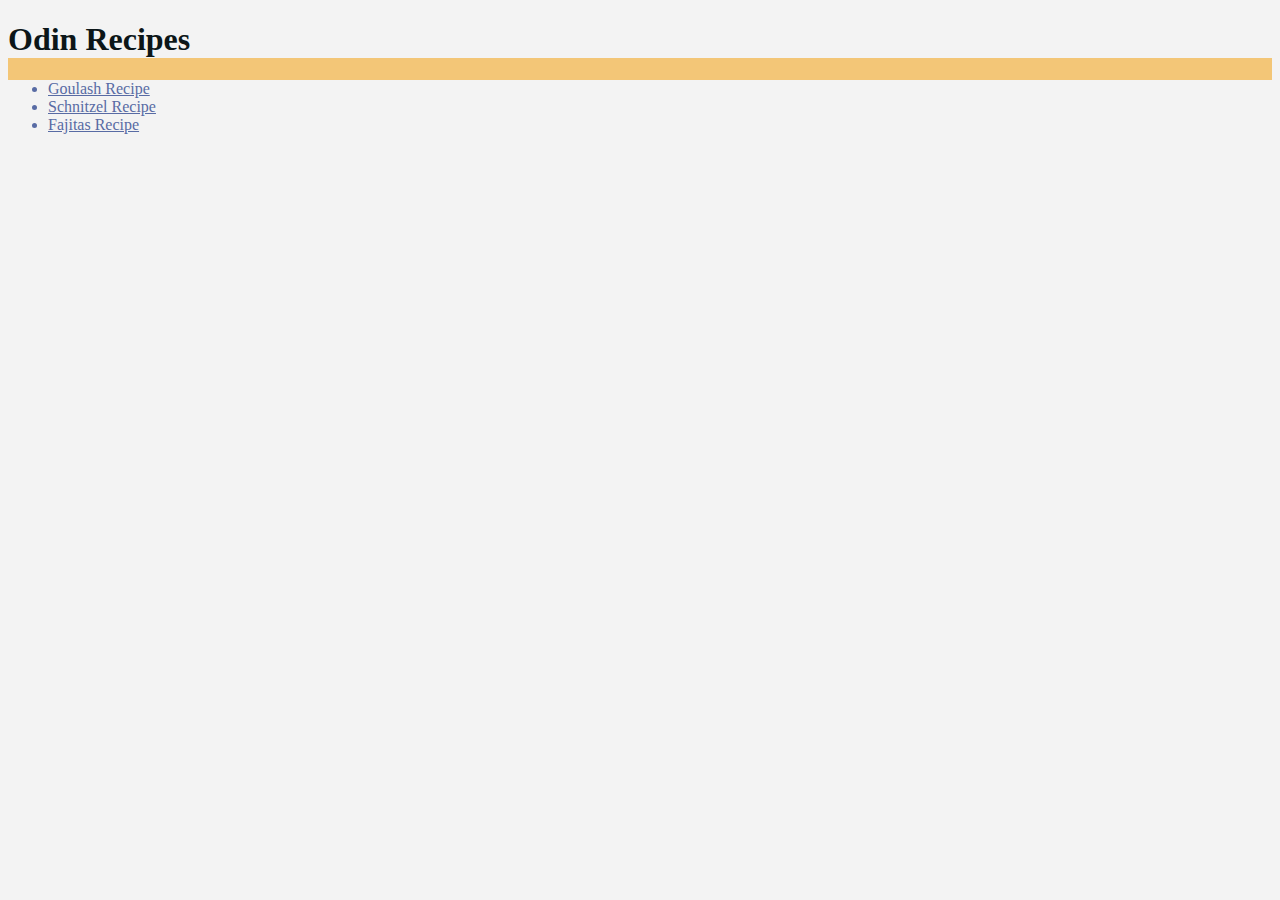
<file: index.html>
<!DOCTYPE html>
<html lang="en">
<head>
    <meta charset="UTF-8">
    <meta name="viewport" content="width=device-width, initial-scale=1.0">
    <title>Recipe Site</title>
    <link rel="stylesheet" href="./styles.css">
</head>
<body class="recipe-homepage">
    <h1 class="headers mainpage-header">Odin Recipes</h1>
    <ul class="recipe-list">
        <li><a href="./recipes/goulash.html" class="recipe-link">Goulash Recipe</a></li>
        <li><a href="./recipes/schnitzel.html" class="recipe-link">Schnitzel Recipe</a></li>
        <li><a href="./recipes/fajitas.html" class="recipe-link">Fajitas Recipe</a></li>
    </ul>
</body>
</html>
</file>
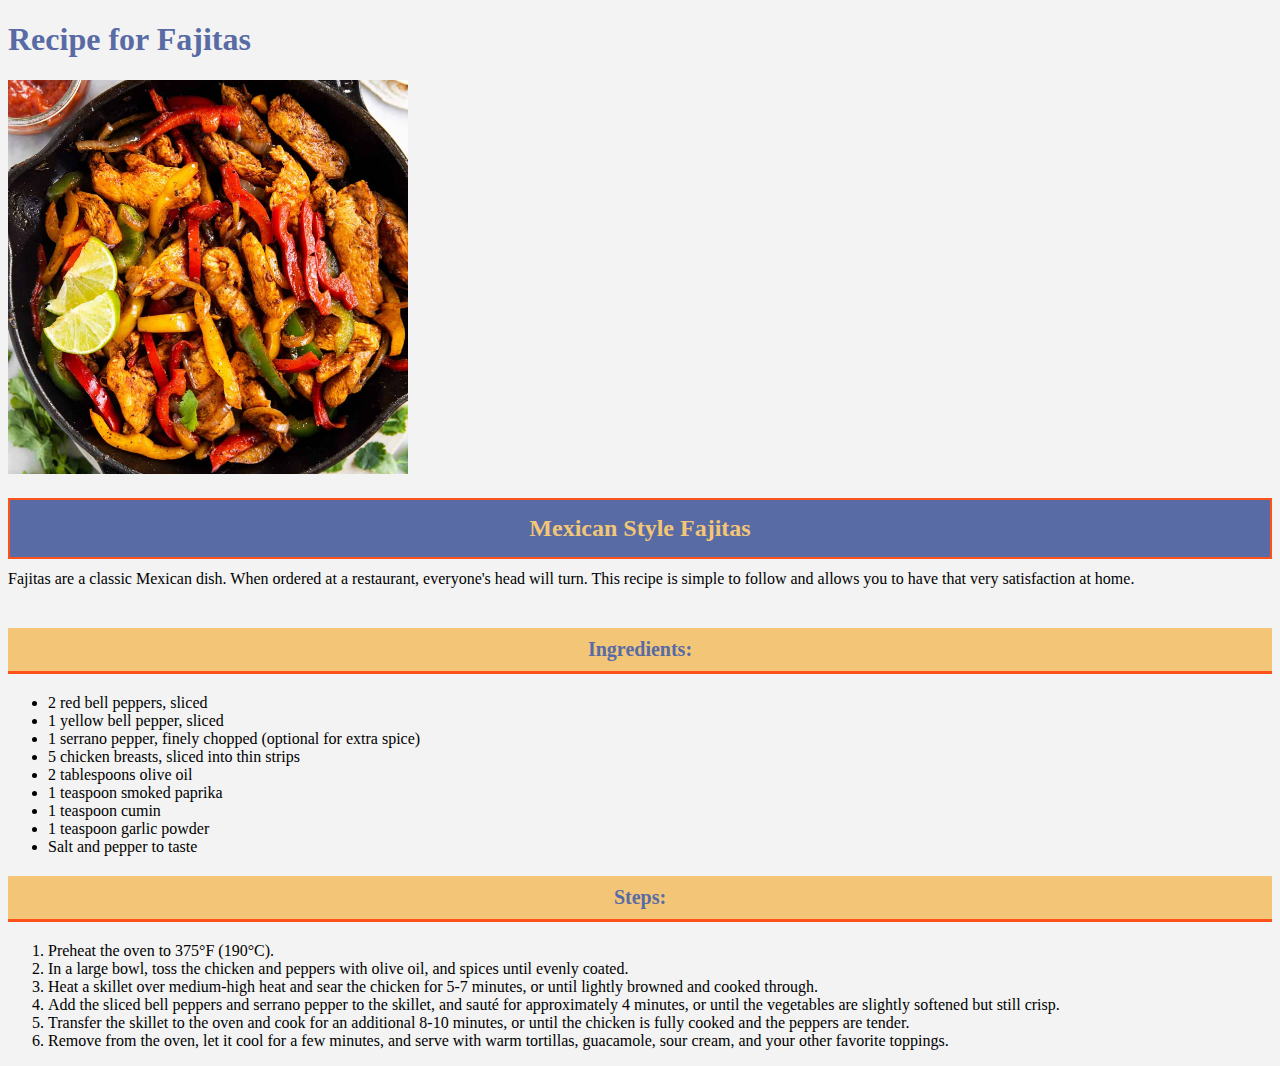
<file: recipes/fajitas.html>
<!DOCTYPE html>
<html lang="en">
<head>
    <meta charset="UTF-8">
    <meta name="viewport" content="width=device-width, initial-scale=1.0">
    <title>Fajitas Recipe | Recipe Site</title>
    <link rel="stylesheet" href="../styles.css">
</head>
<body>
    <h1 class="headers page-header">Recipe for Fajitas</h1>
    <img class="photo" src="./fajitas.png" alt="A deliciously seared skillet of fajitas">
    <h2 class="recipe-name">Mexican Style Fajitas</h2>
    <p class="food-description">Fajitas are a classic Mexican dish. When ordered at a restaurant, everyone's head will turn. 
        This recipe is simple to follow and allows you to have that very satisfaction at home.
    </p>
    <h3 class="headers ingredient-header">Ingredients:</h3>
    <ul class="ingred-list">
        <li>2 red bell peppers, sliced</li>
        <li>1 yellow bell pepper, sliced</li>
        <li>1 serrano pepper, finely chopped (optional for extra spice)</li>
        <li>5 chicken breasts, sliced into thin strips</li>
        <li>2 tablespoons olive oil</li>
        <li>1 teaspoon smoked paprika</li>
        <li>1 teaspoon cumin</li>
        <li>1 teaspoon garlic powder</li>
        <li>Salt and pepper to taste</li>
    </ul>
    <h3 class="headers steps-header">Steps:</h3>
    <ol>
        <li>Preheat the oven to 375°F (190°C).</li>
        <li>In a large bowl, toss the chicken and peppers with olive oil, and spices until evenly coated.</li>
        <li>Heat a skillet over medium-high heat and sear the chicken for 5-7 minutes, or until lightly browned and cooked through.</li>
        <li>Add the sliced bell peppers and serrano pepper to the skillet, and sauté for approximately 4 minutes, or until the vegetables are slightly softened but still crisp.</li>
        <li>Transfer the skillet to the oven and cook for an additional 8-10 minutes, or until the chicken is fully cooked and the peppers are tender.</li>
        <li>Remove from the oven, let it cool for a few minutes, and serve with warm tortillas, guacamole, sour cream, and your other favorite toppings.</li>
    </ol>
</body>
</html>
</file>
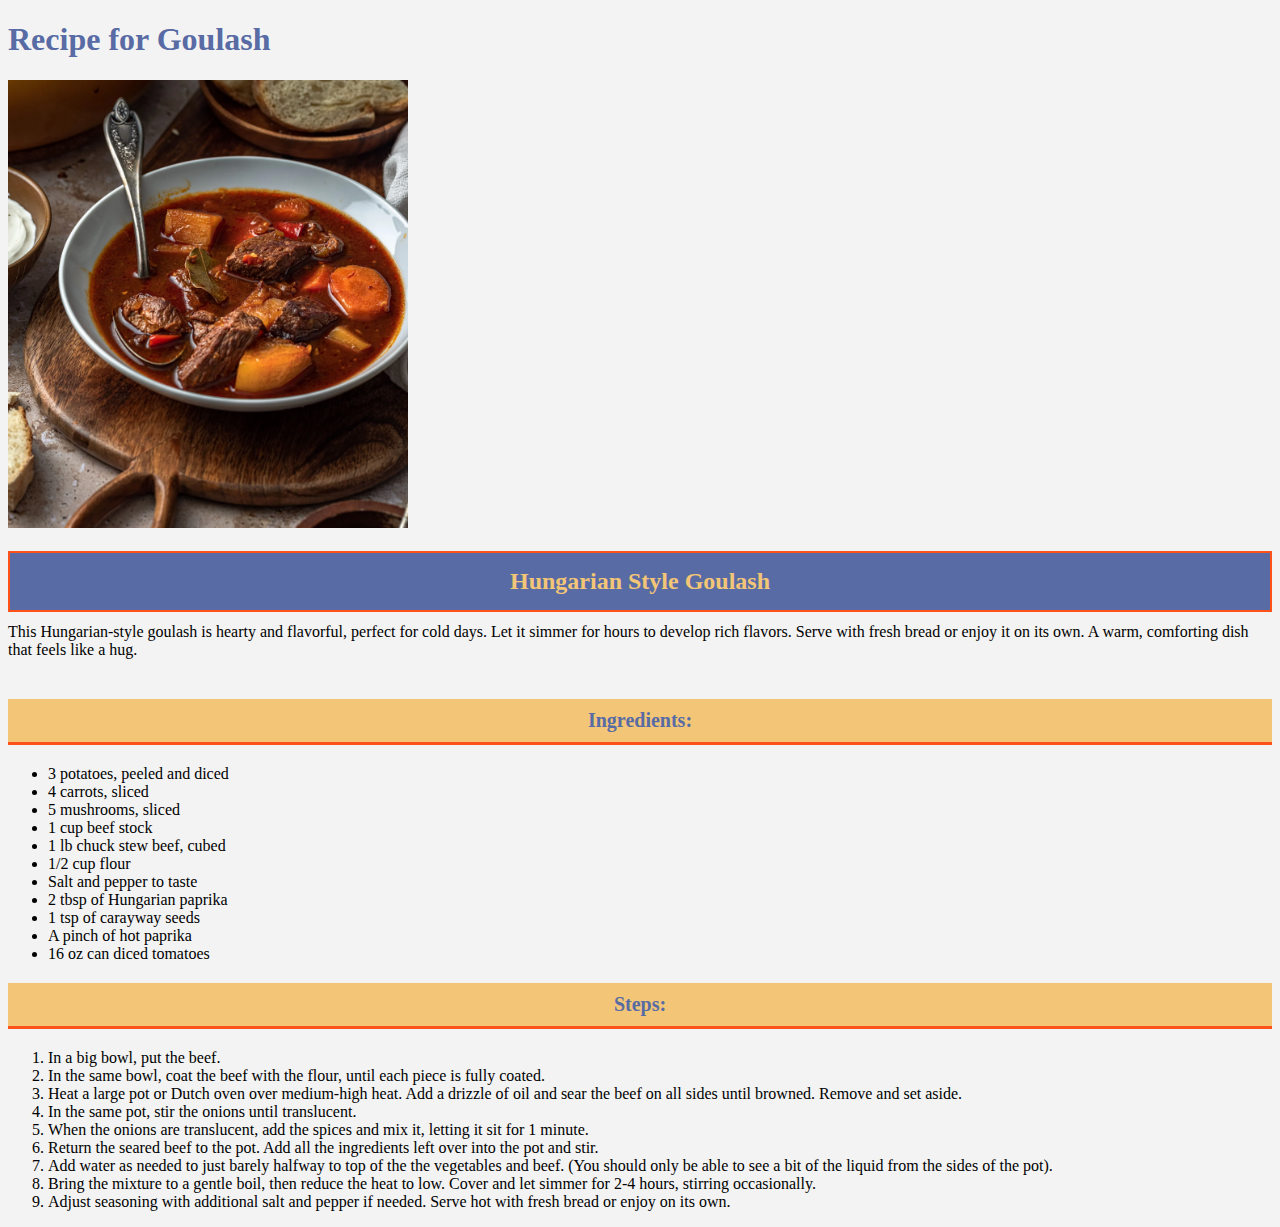
<file: recipes/goulash.html>
<!DOCTYPE html>
<html lang="en">
<head>
    <meta charset="UTF-8">
    <meta name="viewport" content="width=device-width, initial-scale=1.0">
    <title>Goulash Recipe | Recipe Site</title>
    <link rel="stylesheet" href="../styles.css">
</head>
<body>
    <h1 class="headers page-header">Recipe for Goulash</h1>
    <img class="photo" src="./goulash.png" alt="A deliciously cooked goulash">
    <h2 class="recipe-name">Hungarian Style Goulash</h2>
    <p class="food-description">This Hungarian-style goulash is hearty and flavorful, perfect for cold days.
         Let it simmer for hours to develop rich flavors. Serve with fresh bread or enjoy it on its own. A warm, comforting dish that feels like a hug.
    </p>
    <h3 class="headers ingredient-header">Ingredients:</h3>
    <ul class="ingred-list">
        <li>3 potatoes, peeled and diced</li>
        <li>4 carrots, sliced</li>
        <li>5 mushrooms, sliced</li>
        <li>1 cup beef stock</li>
        <li>1 lb chuck stew beef, cubed</li>
        <li>1/2 cup flour</li>
        <li>Salt and pepper to taste</li>
        <li>2 tbsp of Hungarian paprika</li>
        <li>1 tsp of carayway seeds</li>
        <li>A pinch of hot paprika</li>
        <li>16 oz can diced tomatoes</li>
    </ul>
    <h3 class="headers steps-header">Steps:</h3>
    <ol>
        <li>In a big bowl, put the beef.</li>
        <li>In the same bowl, coat the beef with the flour, until each piece is fully coated.</li>
        <li>Heat a large pot or Dutch oven over medium-high heat. Add a drizzle of oil and sear the beef on all sides until browned. Remove and set aside.</li>
        <li>In the same pot, stir the onions until translucent.</li>
        <li>When the onions are translucent, add the spices and mix it, letting it sit for 1 minute.</li>
        <li>Return the seared beef to the pot. Add all the ingredients left over into the pot and stir.</li>
        <li>Add water as needed to just barely halfway to top of the the vegetables and beef. (You should only be able to see a bit of the liquid from the sides of the pot).</li>
        <li>Bring the mixture to a gentle boil, then reduce the heat to low. Cover and let simmer for 2-4 hours, stirring occasionally.</li>
        <li>Adjust seasoning with additional salt and pepper if needed. Serve hot with fresh bread or enjoy on its own.</li>
    </ol>
</body>
</html>
</file>
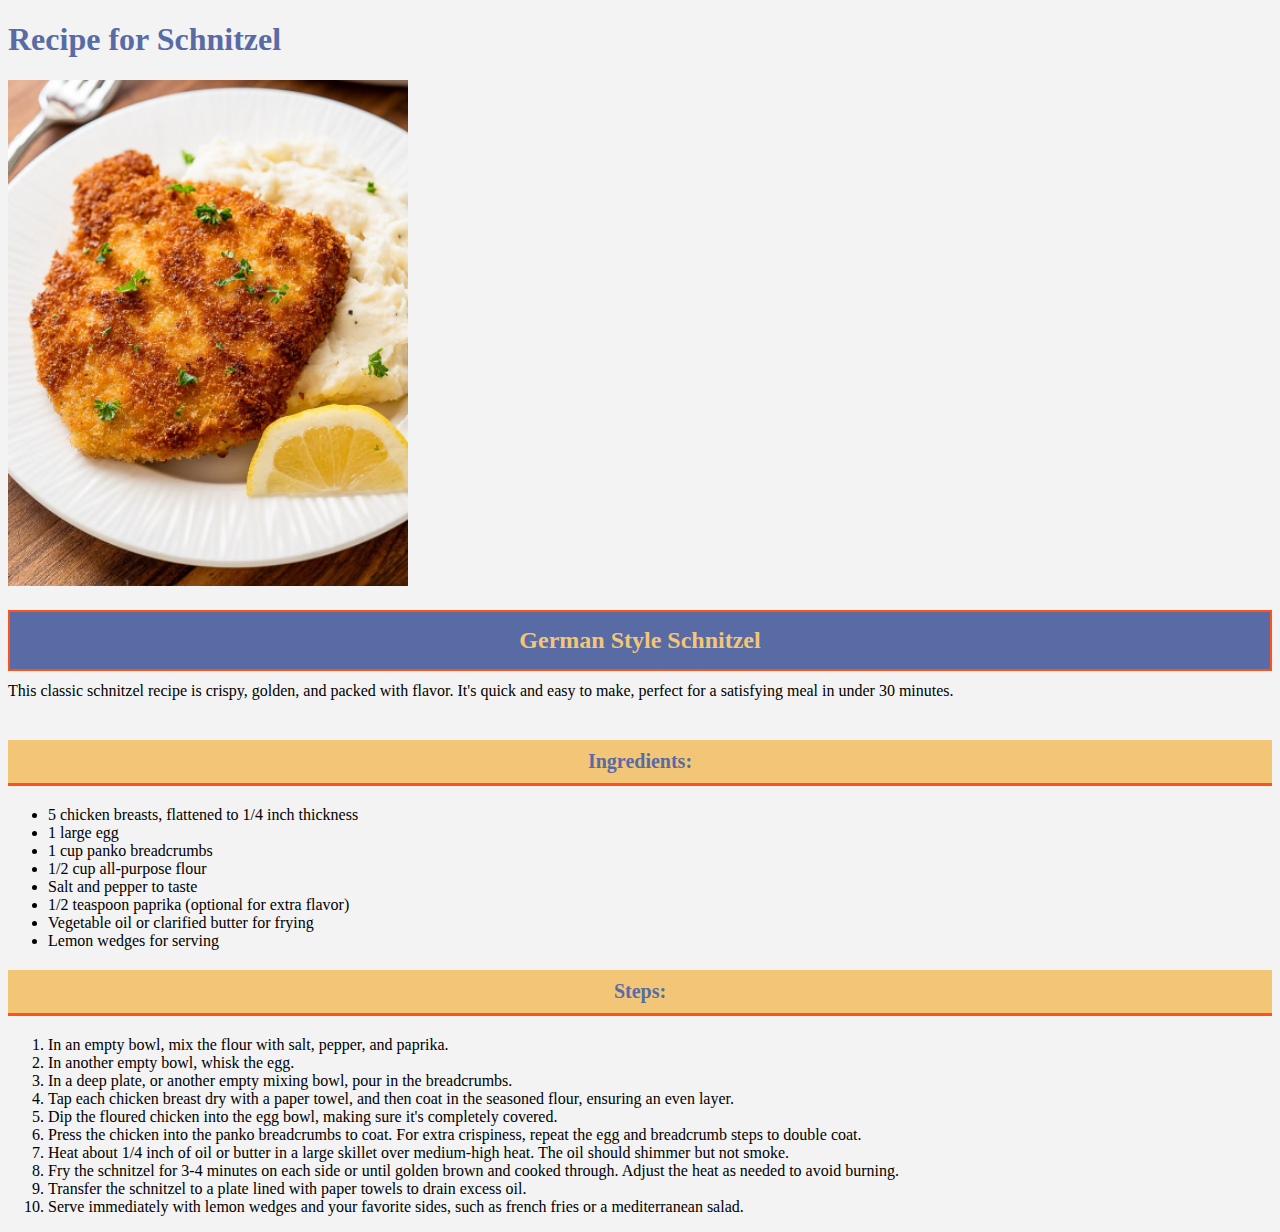
<file: recipes/schnitzel.html>
<!DOCTYPE html>
<html lang="en">
<head>
    <meta charset="UTF-8">
    <meta name="viewport" content="width=device-width, initial-scale=1.0">
    <title>Schnitzel Recipe | Recipe Site</title>
    <link rel="stylesheet" href="../styles.css">
</head>
<body>
    <h1 class="headers page-header">Recipe for Schnitzel</h1>
    <img class="photo" src="./schnitzel.png" alt="A deliciously fried schnitzel">
    <h2 class="recipe-name">German Style Schnitzel</h2>
    <p class="food-description">This classic schnitzel recipe is crispy, golden, and packed with flavor. It's quick and easy to make, perfect for a satisfying meal in under 30 minutes.</p>
    </p>
    <h3 class="headers ingredient-header">Ingredients:</h3>
    <ul class="ingred-list">
        <li>5 chicken breasts, flattened to 1/4 inch thickness</li>
        <li>1 large egg</li>
        <li>1 cup panko breadcrumbs</li>
        <li>1/2 cup all-purpose flour</li>
        <li>Salt and pepper to taste</li>
        <li>1/2 teaspoon paprika (optional for extra flavor)</li>
        <li>Vegetable oil or clarified butter for frying</li>
        <li>Lemon wedges for serving</li>
    </ul>
    <h3 class="headers steps-header">Steps:</h3>
    <ol>
        <li>In an empty bowl, mix the flour with salt, pepper, and paprika.
        <li>In another empty bowl, whisk the egg.</li>
        <li>In a deep plate, or another empty mixing bowl, pour in the breadcrumbs.</li>
        <li>Tap each chicken breast dry with a paper towel, and then coat in the seasoned flour, ensuring an even layer.</li>
        <li>Dip the floured chicken into the egg bowl, making sure it's completely covered.</li>
        <li>Press the chicken into the panko breadcrumbs to coat. For extra crispiness, repeat the egg and breadcrumb steps to double coat.</li>
        <li>Heat about 1/4 inch of oil or butter in a large skillet over medium-high heat. The oil should shimmer but not smoke.</li>
        <li>Fry the schnitzel for 3-4 minutes on each side or until golden brown and cooked through. Adjust the heat as needed to avoid burning.</li>
        <li>Transfer the schnitzel to a plate lined with paper towels to drain excess oil.</li>
        <li>Serve immediately with lemon wedges and your favorite sides, such as french fries or a mediterranean salad.</li>
    </ol>
</body>
</html>
</file>
<file: styles.css>
/* Colors used: 
Yellow: F3C677
Orange: FF521B
Blue: 586BA4
Dark: 0C1618
Light: F3F3F3 */
* {
    font-family: Georgia, Verdana, Garamond;
    background-color: #F3F3F3;
}

.recipe-homepage {
    background-color: #F3C677;
}

.headers {
    font-weight: bold;
    color: #586BA4;
}

.mainpage-header {
    color: #0C1618;
}

.food-description{
    margin-bottom: 40px;
}
.recipe-name{
    text-align: center;
    background-color: #586BA4;
    color: #F3C677;
    border: solid 2px #FF521B;
    padding: 15px;
    margin-bottom: -5px;
}

.steps-header,
.ingredient-header {
    font-size: 20px;
    background-color: #F3C677;
    color: #586BA4;
    border-bottom: solid 3.5px #FF521B;
    padding: 10px;
    text-align: center;
}

.recipe-list, .recipe-link {
    color: #586BA4;
}

.photo {
    width: 400px;
    height: auto;
}
</file>
